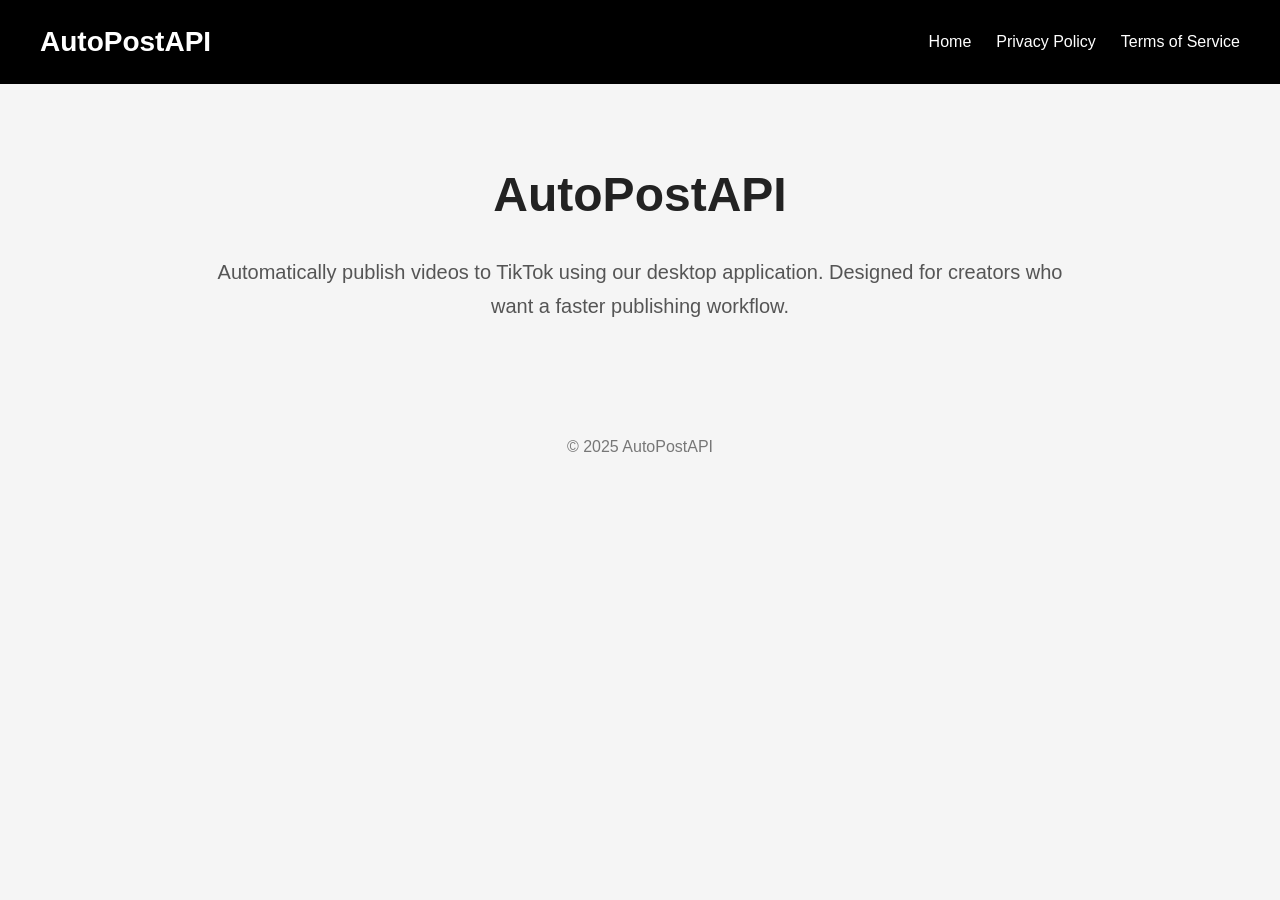
<file: index.html>
<!DOCTYPE html>
<html lang="en">

<head>

<meta charset="UTF-8">
<meta name="viewport" content="width=device-width, initial-scale=1.0">

<title>AutoPostAPI</title>

<link rel="stylesheet" href="css/style.css">

</head>

<body>

<header>

<nav>

<div class="logo">AutoPostAPI</div>

<ul>
<li><a href="index.html">Home</a></li>
<li><a href="privacy.html">Privacy Policy</a></li>
<li><a href="terms.html">Terms of Service</a></li>
</ul>

</nav>

</header>

<section class="hero">

<h1>AutoPostAPI</h1>

<p>
Automatically publish videos to TikTok using our desktop application.
Designed for creators who want a faster publishing workflow.
</p>

</section>

<footer>

© 2025 AutoPostAPI

</footer>

</body>

</html>
</file>
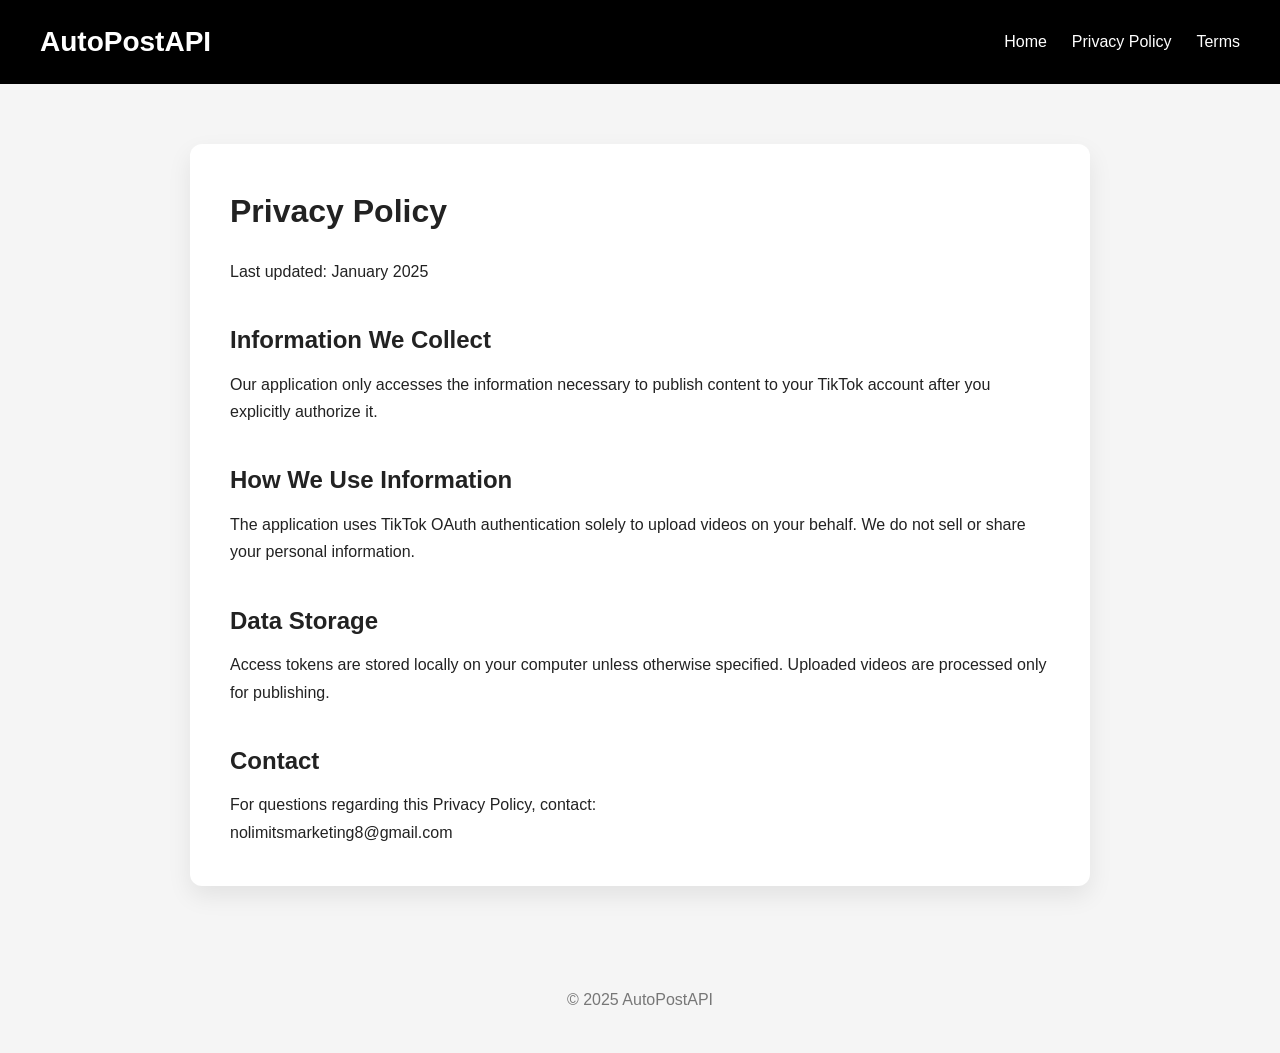
<file: privacy.html>
<!DOCTYPE html>
<html lang="en">

<head>

<meta charset="UTF-8">
<meta name="viewport" content="width=device-width, initial-scale=1.0">

<title>Privacy Policy</title>

<link rel="stylesheet" href="css/style.css">

</head>

<body>

<header>

<nav>

<div class="logo">AutoPostAPI</div>

<ul>
<li><a href="index.html">Home</a></li>
<li><a href="privacy.html">Privacy Policy</a></li>
<li><a href="terms.html">Terms</a></li>
</ul>

</nav>

</header>

<div class="container">

<h1>Privacy Policy</h1>

<p>
Last updated: January 2025
</p>

<h2>Information We Collect</h2>

<p>
Our application only accesses the information necessary to publish content to
your TikTok account after you explicitly authorize it.
</p>

<h2>How We Use Information</h2>

<p>
The application uses TikTok OAuth authentication solely to upload videos on
your behalf. We do not sell or share your personal information.
</p>

<h2>Data Storage</h2>

<p>
Access tokens are stored locally on your computer unless otherwise specified.
Uploaded videos are processed only for publishing.
</p>

<h2>Contact</h2>

<p>
For questions regarding this Privacy Policy, contact:
</p>

<p>
nolimitsmarketing8@gmail.com
</p>

</div>

<footer>

© 2025 AutoPostAPI

</footer>

</body>

</html>
</file>
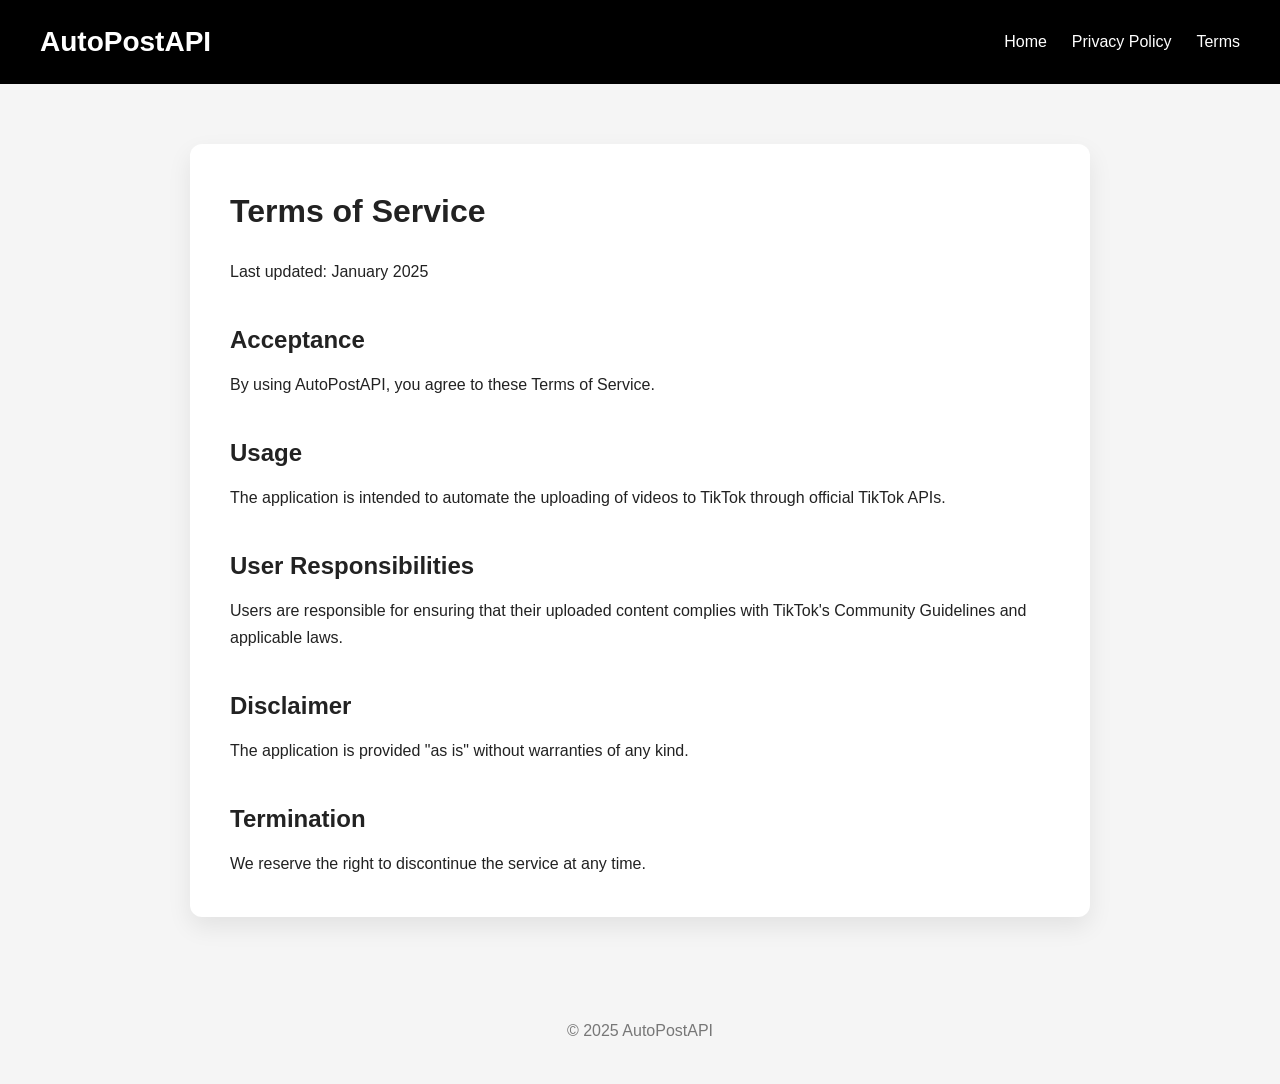
<file: terms.html>
<!DOCTYPE html>
<html lang="en">

<head>

<meta charset="UTF-8">
<meta name="viewport" content="width=device-width, initial-scale=1.0">

<title>Terms of Service</title>

<link rel="stylesheet" href="css/style.css">

</head>

<body>

<header>

<nav>

<div class="logo">AutoPostAPI</div>

<ul>
<li><a href="index.html">Home</a></li>
<li><a href="privacy.html">Privacy Policy</a></li>
<li><a href="terms.html">Terms</a></li>
</ul>

</nav>

</header>

<div class="container">

<h1>Terms of Service</h1>

<p>
Last updated: January 2025
</p>

<h2>Acceptance</h2>

<p>
By using AutoPostAPI, you agree to these Terms of Service.
</p>

<h2>Usage</h2>

<p>
The application is intended to automate the uploading of videos to TikTok
through official TikTok APIs.
</p>

<h2>User Responsibilities</h2>

<p>
Users are responsible for ensuring that their uploaded content complies with
TikTok's Community Guidelines and applicable laws.
</p>

<h2>Disclaimer</h2>

<p>
The application is provided "as is" without warranties of any kind.
</p>

<h2>Termination</h2>

<p>
We reserve the right to discontinue the service at any time.
</p>

</div>

<footer>

© 2025 AutoPostAPI

</footer>

</body>

</html>
</file>
<file: css/style.css>
*{
    margin:0;
    padding:0;
    box-sizing:border-box;
    font-family:Arial, Helvetica, sans-serif;
}

body{
    background:#f5f5f5;
    color:#222;
    line-height:1.7;
}

header{
    background:#000;
    color:white;
    padding:18px 40px;
}

nav{
    display:flex;
    justify-content:space-between;
    align-items:center;
}

.logo{
    font-size:28px;
    font-weight:bold;
}

nav ul{
    display:flex;
    list-style:none;
    gap:25px;
}

nav a{
    color:white;
    text-decoration:none;
}

.hero{
    max-width:900px;
    margin:70px auto;
    text-align:center;
    padding:0 20px;
}

.hero h1{
    font-size:48px;
    margin-bottom:20px;
}

.hero p{
    font-size:20px;
    color:#555;
}

.container{
    max-width:900px;
    margin:60px auto;
    padding:40px;
    background:white;
    border-radius:12px;
    box-shadow:0 10px 25px rgba(0,0,0,.08);
}

.container h1{
    margin-bottom:20px;
}

.container h2{
    margin-top:35px;
    margin-bottom:10px;
}

footer{
    text-align:center;
    padding:40px;
    color:#777;
}
</file>
